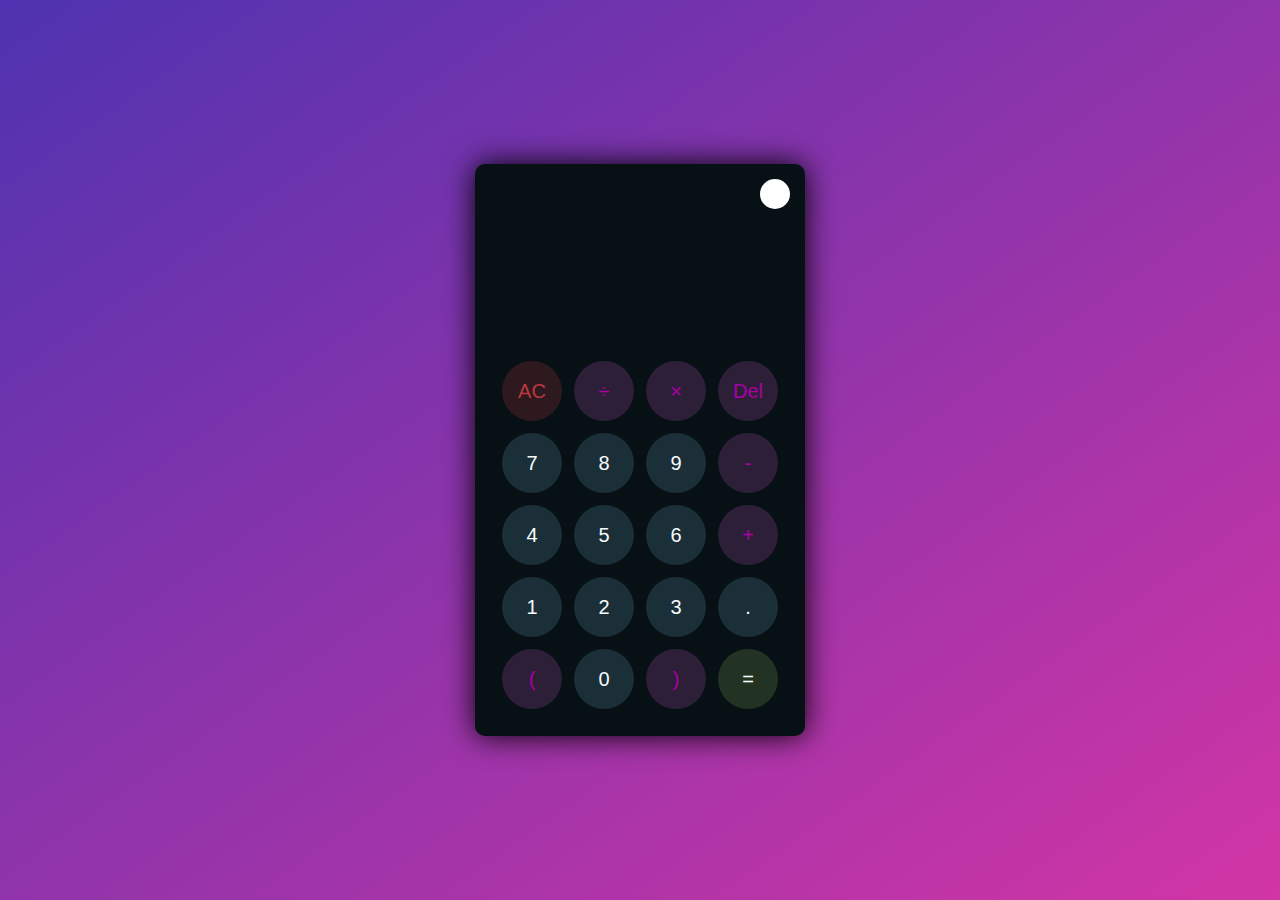
<file: cal.html>
<!DOCTYPE html>
<html lang="en">
    <head>
        <meta charset="UFT-8">
        <meta http-equiv="X-UA-Compatible" content="IE=edge">
        <meta name="viewport" content="width=device-width, initial-scale=1.0">
        <title> This is a calulator</title>
        <link rel="icon" type="image/jpg" sizes="1000x1000" href="gold-icon-calculator.jpg">
        <link rel="stylesheet" href="cal.css">
    </head>
    <body>
     <div class="container">
        <div class="calculator dark">
         <div class="theme-toggler active">
            <i class="toggler-icon"></i>
         </div>
          <div class="display-screen">
            <div id="display"></div>
          </div>
          <div class="buttons">
            <table>
                <tr>
                    <td> <button class="btn-operator" id="clear">AC</button></td>
                    <td> <button class="btn-operator" id="/">&divide;</button></td>
                    <td> <button class="btn-operator" id="*">&times;</button></td>
                    <td> <button class="btn-operator" id="backspace">Del</button></td>
                </tr>
                <tr>
                    <td><button class="btn-number" id="7">7</button></td>
                    <td><button class="btn-number" id="8">8</button></td>
                    <td><button class="btn-number" id="9">9</button></td>
                    <td><button class="btn-operator" id="-">-</button></td>
                </tr>
                <tr>
                    <td><button class="btn-number" id="4">4</button></td>
                    <td><button class="btn-number" id="5">5</button></td>
                    <td><button class="btn-number" id="6">6</button></td>
                    <td><button class="btn-operator" id="+">+</button></td>
                </tr>
                <tr>
                    <td><button class="btn-number" id="1">1</button></td>
                    <td><button class="btn-number" id="1">2</button></td>
                    <td><button class="btn-number" id="1">3</button></td>
                    <td><button class="btn-number" id=".">.</button></td>
                </tr>
                <tr>
                    <td><button class="btn-operator" id="(">(</button></td>
                    <td><button class="btn-number" id="0">0</button></td>
                    <td><button class="btn-operator" id=")">)</button></td>
                    <td rowspan="2"><button class="btn-equal" id="equal">=</button></td>
                </tr>
            </table>
          </div>
        </div>
     </div>
     <script src="cal.js"></script>
    </body>
</html>
</file>
<file: cal.css>
*{
    padding: 0;
    margin: 0;
    box-sizing: border-box;
    outline: 0;
    transition: all 0.5s ease;
}

body{
    font-family: sans-serif;
}

a{
    text-decoration: none;
    color: #fff;
}

body{
    background-image: linear-gradient(to bottom right, rgba(79,51,176,1),rgba(210,53,165));
}

.container{
    height: 100vh;
    width: 100vw;
    display: grid;
    place-items: center;
}

.calculator{
    position: relative;
    height: auto;
    width: auto;
    padding: 20px;
    border-radius: 10px;
    box-shadow: 0 0 30px #000;
}

.theme-toggler{
    position: absolute;
    top: 30px;
    right: 30px;
    color: #fff;
    cursor: pointer;
    z-index: 1;
}

.theme-toggler.active{
    color: #333;
}

.theme-toggler.active::before{
    background-color: #fff;
}

.theme-toggler::before{
    content: '';
    height: 30px;
    width: 30px;
    position: absolute;
    top: 50%;
    transform: translate(-50%, -50%);
    border-radius: 50%;
    background-color: #333;
    z-index: -1;
}

#display{
    margin: 0 10px;
    height: 150px;
    width: auto;
    max-width: 270px;
    display: flex;
    align-items: flex-end;
    justify-content: flex-end;
    font-size: 30px;
    margin-bottom: 20px;
    overflow-x: scroll;
}

#display::-webkit-scrollbar{
    display: block;
    height: 3px;
}

button{
    height: 60px;
    width: 60px;
    border: 0;
    border-radius: 30px;
    margin: 5px;
    font-size: 20px;
    cursor: pointer;
    transition: all 200ms ease;
}

button:hover{
    transform: scale(1.1);
}

/* button#equal{
    height: 130px;
} */

/* light theme */

.calculator{
    background-color:#fff ;
}

.calculator #display{
    color: #0a1e23;
}

.calculator button#clear{
    background-color: #ffd5d8;
    color: #fc4552;
}

.calculator button.btn-number{
    background-color: #c3eaff;
    color: #000;
}

.calculator button.btn-operator{
    background-color: #ffd0fd;
    color: #f967f3;
}

.calculator button.btn-equal{
    background-color: #adf9e7;
    color: #000;
}

/* dark theme */

.calculator.dark{
    background-color: #071115;
}

.calculator.dark #display{
    color: #f8fafd;
}

.calculator.dark button#clear{
    background-color: #2d191e;
    color: #bd3740;
}

.calculator.dark button.btn-number{
    background-color: #1b2f38;
    color: #f8fafb;
}

.calculator.dark button.btn-operator{
    background-color: #2e1f39;
    color: #aa00a4;
}

.calculator.dark button.btn-equal{
    background-color: #223323;
    color: #ffffff;
}
</file>
